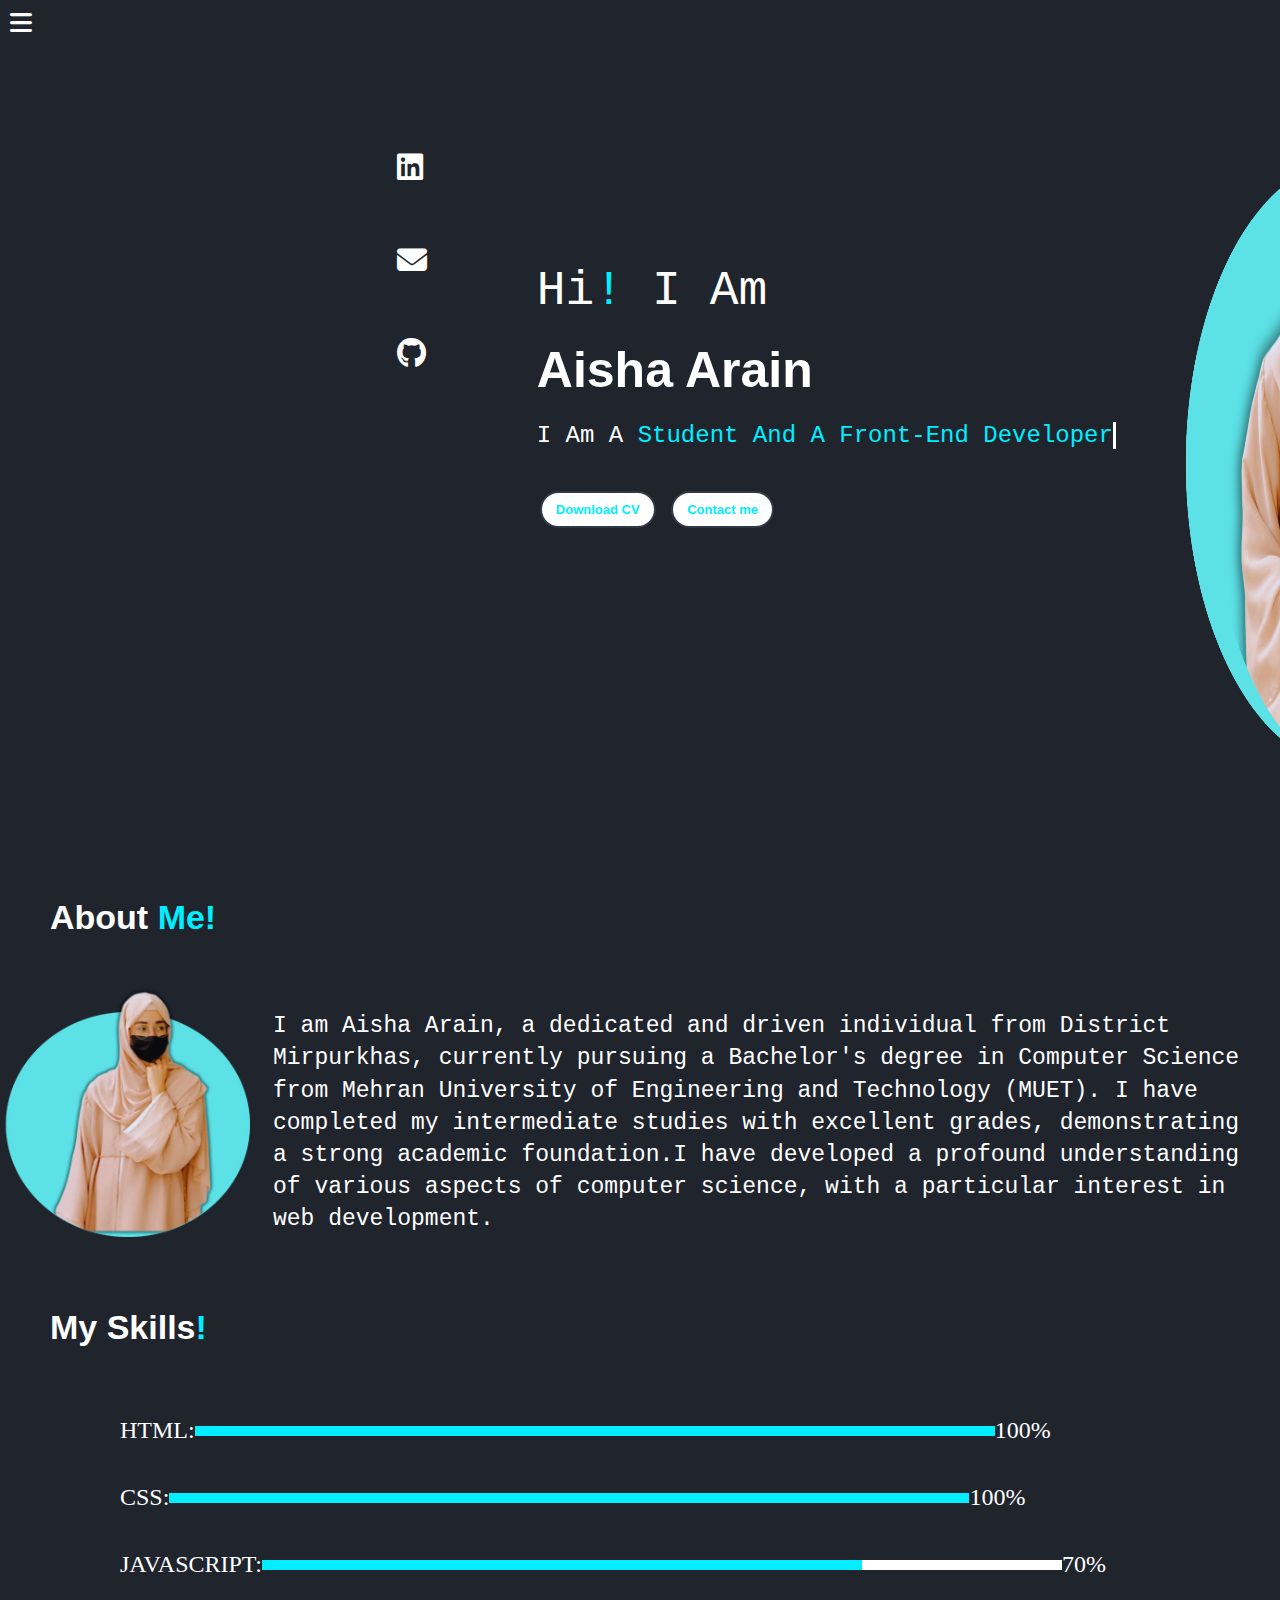
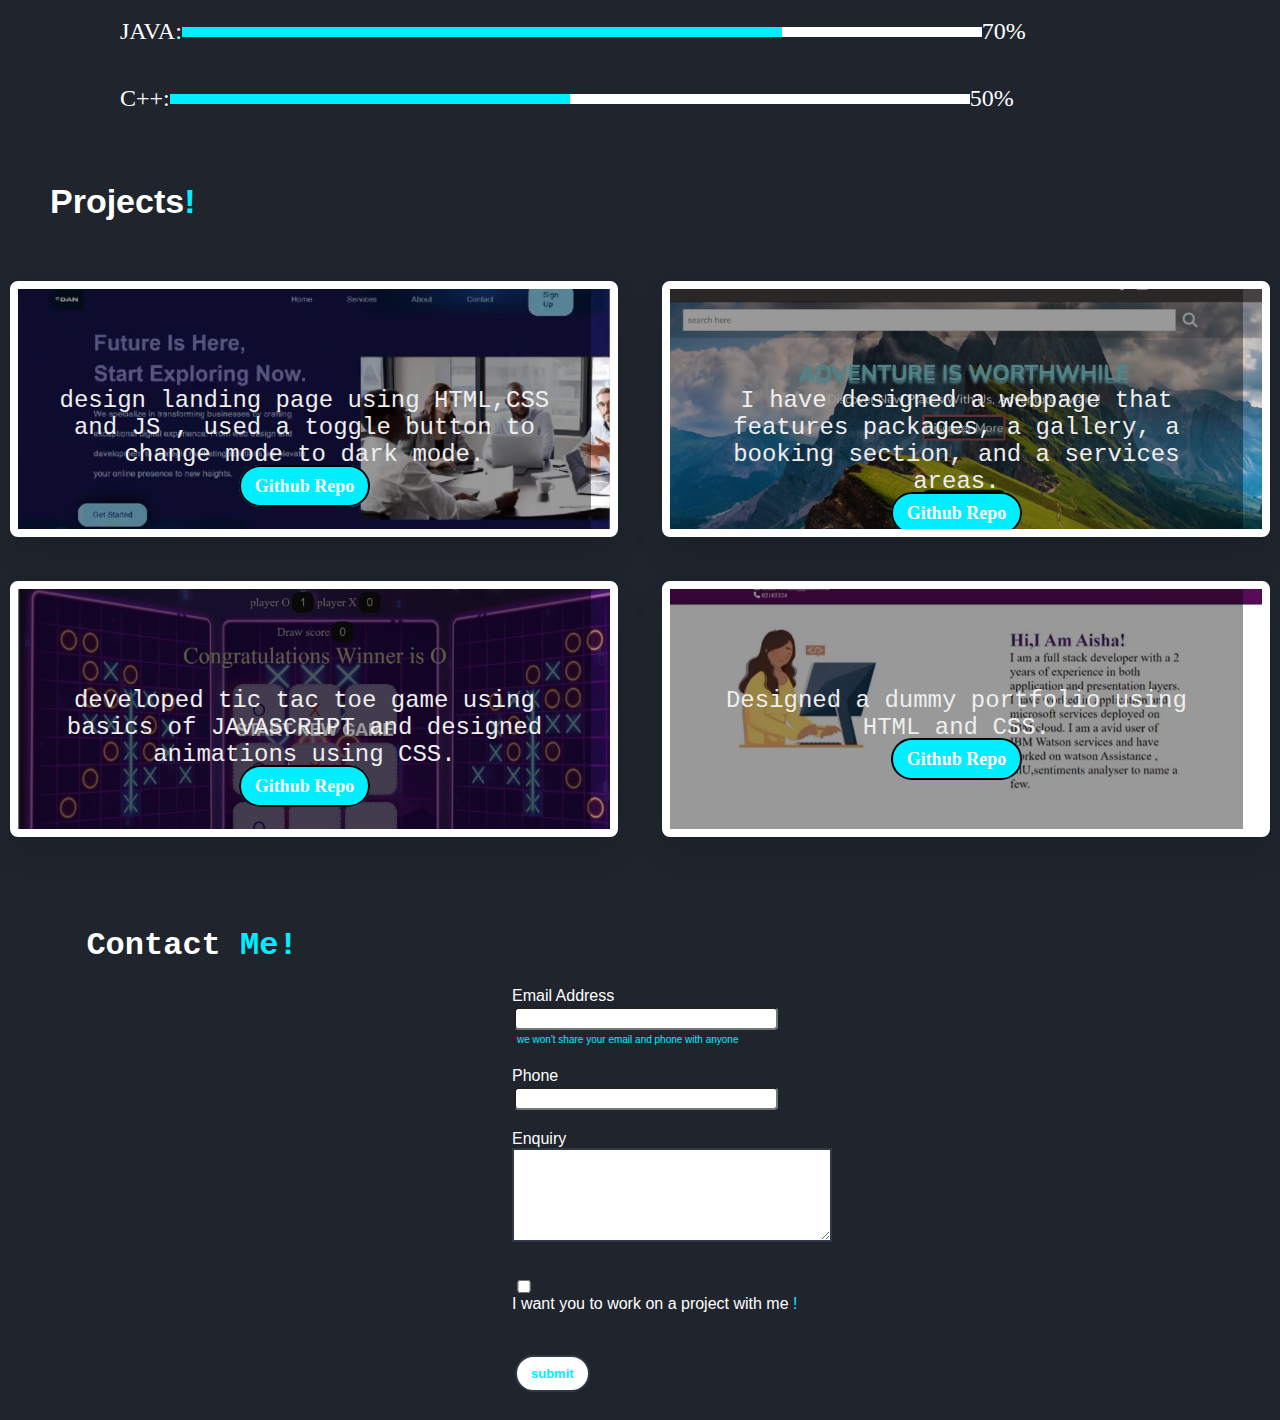
<file: index.html>
<!DOCTYPE html>
<html lang="en">
<head>
    <meta charset="UTF-8">
    <meta name="viewport" content="width=device-width, initial-scale=1.0">
    <title>Document</title>
    <link rel="stylesheet" href="portfolio.css">
    <link rel="stylesheet" href="https://cdnjs.cloudflare.com/ajax/libs/font-awesome/6.5.2/css/all.min.css">
</head>
<body>
        <div class="container">
    <div class="side-bar sidebargo ">
        <nav>
        <ul>
            <li><a href="#home">Home</a></li>
            <li><a href="#about">about</a></li>
            <li><a href="#skills">skills</a></li>
            <li><a href="#projects">projects</a></li>
            <li><a href="#contact">contact me</a></li>
        </ul></nav>
    </div>
    <div class="main">
        <div  class="hamburger">
            <i class="fa-sharp fa-solid fa-bars ham"></i>
            <i class="fa-sharp fa-solid fa-xmark cross"></i></div>
        
<div class="info-container"  id="home">
    <div class="icons">
        <a href="https://www.linkedin.com/in/aisha-arain-049b1a275/"><i class="fa-brands fa-linkedin"></i></a>
       <a href="mailto:aishaarain.aaa@gmail.com"> <i class="fa-solid fa-envelope"></i></a>
        <a href="https://github.com/Aishaarain"><i class="fa-brands fa-github"></i></a>
       
    </div>
<div class="devinfo">
    <div class="hello">Hi<span>!</span> I Am</div>
    <div class="name">Aisha Arain</div>
    <div class="about"> I Am A <span class="span">Student And A Front-End Developer</span>  </div>
    <br>
    <div class="button"> 
        <a href="aisha.pdf"><button>Download CV</button></a>
       <a href="#contact"> <button >Contact me</button></a>
    </div>
</div>
<div class="devpic"><img src="mypic.png"></div>
</div>
    </div></div>
<div class="about content " id="about">
    <h2 >About <span>Me!</span></h2>
    <div class="aboutme">
        
        <img src="about.png" alt="aboutme">

<p> I am Aisha Arain, a dedicated and driven individual from District Mirpurkhas, currently pursuing a Bachelor's degree in Computer Science from Mehran University of Engineering and Technology (MUET). I have completed my intermediate studies with excellent grades, demonstrating a strong academic foundation.I have developed a profound understanding of various aspects of computer science, with a particular interest in web development. 
</p>
</div>
<div class="myskills" id="skills">
    <h2>My Skills<span>!</span></h2>
<div class="skillitem">HTML: <div class="skill"><div class="s1"></div></div>100%</div>
<div class="skillitem">CSS: <div class="skill"><div class="s2"></div></div>100%</div>
<div class="skillitem">JAVASCRIPT: <div class="skill"><div class="s3"></div></div>70%</div>
<div class="skillitem">JAVA: <div class="skill"><div class="s4"></div></div>70%</div>
<div class="skillitem">C++: <div class="skill"><div class="s5"></div></div>50%</div>

</div>
</div>
<div class="projects " id="projects">
    <h2>Projects<span>!</span></h2>
    <div class="box-container">
        <div class="box">
            <img src="landingpage.png" alt="#">
            <div class="content">
                <h3>Digital Agency Landing page</h3>
                <p>design landing page using HTML,CSS and JS , used a toggle button to change mode to dark mode. </p>
                 <a href="https://github.com/Aishaarain/landing-page-website" class="buttons">Github Repo</a>
            </div>
        </div>
        <div class="box">
            <img src="travel.png" alt="">
            <div class="content">
                <h3>Travel Agency Website</h3>
                <p>I have designed a webpage that features packages, a gallery, a booking section, and a services areas.  </p>
                <a href="https://github.com/Aishaarain/agencywebpage" class="buttons">Github Repo</a>
            </div>
        </div>
        <div class="box">
            <img src="tiktactoe.png" alt="">
            <div class="content">
                <h3>Tic-Tac Toe Game</h3>
                <p>developed tic tac toe game using basics of JAVASCRIPT and designed animations using CSS.</p>
                <a href="https://github.com/Aishaarain/tic-tac-toe-game" class="buttons">Github Repo</a>
            </div>
        </div>
        <div class="box">
            <img src="portfoilio.png" alt="">
            <div class="content">
                <h3>dummy portfolio webpage</h3>
                <p>Designed a dummy portfolio using HTML and CSS.</p>
                <a href="https://github.com/Aishaarain/profile-portfolio" class="buttons">Github Repo</a>
            </div>
        </div>
       
        </div>
        <div id="contact" class="contact">
            <h1>Contact <span>Me!</span> </h1>
            <form class="contactform">
                <label class="emaillble" for="email">Email Address</label>
<input required aria-describedby="security" class="email" type="email" id="email" >
<div class="security" id="security">we won't share your email and phone with anyone</div><br>
<label class="celllble" for="cell">Phone</label>
<input class="clientcell" type="phone" id="cell"><br>
<label  for="enquiry">Enquiry</label><textarea  class="enquiry" type="text" id="enquiry" ></textarea><br><br>
<div id="formcheck">
    <input type="checkbox" class="checkbox" id="isclient">
<label for="isclient" class="formcheck">I want you to work on a project with me <span>!</span></label><br><br></div>
<div class="button"><button type="submit" >submit</button></div>
</form> </div>
   
<script src="portfolio.js"></script>
</body>
</html>
</file>
<file: portfolio.css>
@import url('https://fonts.googleapis.com/css2?family=Roboto:ital,wght@0,100;0,300;0,400;0,500;0,700;0,900;1,100;1,300;1,400;1,500;1,700;1,900&display=swap');
*{
    margin: 0;
    padding: 0;
   
    color: var(--text-color);
}
:root
{
--bg-color:#1f242d ;
--sec-bg-color:#323946;
--text-color:#fff;
--main-color:#0ef;
}
.side-bar{
    position: absolute;
    background-color: var(--sec-bg-color);
    width: 350px;
    font-family: 'fira sans', sans-serif;
    height: 100vh;
    transition:transform 0.4s ease-in ;
}
.cross{
    margin-left: 310px;
    
}
span{
    color: var(--main-color);
}
.main{
    /* background-color: aqua; */
    width: 90vw;
    
}
body{
    background-color: var(--bg-color);
}
.container{
    display: flex;
}
.side-bar nav{
   
    padding: 24px;
}
.side-bar nav li{
    list-style: none;
    font-size: 30px;
    padding: 33px 0;
   padding-left: 20px;
}
.side-bar nav li :hover{
    color: var(--main-color);
}
a{
    text-decoration: none;
    color: var(--text-color);
}
.info-container{
    min-height: 400px;
    height: 68vh;
    width: 70vw;
    margin: 144px auto;
    display: flex;
    justify-content: space-around;
 margin-top: 8%;   
   
}
.icons{
    display: flex;
    flex-direction: column;
    font-size: 30px;
    
}
.icons i{
    margin-top: 60px;
    margin-right: 10px;
}
.devpic img{
width:350px;
height: 75vh;
padding-left: 0%;

}
.devinfo{
    display: flex;
    justify-content: center;
    flex-direction: column;
    font-family: "Source Code Pro", monospace;
    margin: 55px;
    font-size: 16px;
    margin-left: 100px;
   
}
.devinfo .about{
    font-size: 150%;
    animation: text2 3s  forwards infinite;
    overflow: hidden;
    border-right: .15em solid var(--text-color); 
    white-space: nowrap;
    
}
@keyframes text2{
    from{
        width: 0;
    }
    to{width:100% ;}
}
.hello{
    font-size: 3em;
}
.name{
font-size: 50px;
font-family: 'fira sans', sans-serif;
margin-top: 23px;
font-weight: bold;

}
.about{
    font-size: 40px;
    margin-top: 23px;
}
.button{
    margin-top: 20px;
}
.button button{
padding: 9px 14px;
border: 2px solid var(--sec-bg-color);
border-radius: 22px;
color: var(--main-color);
background-color:var(--text-color);
font-weight: bold;
font-size: 13px;
margin:4px 3px;
cursor: pointer;
}
.button button:hover{
    background-color:var(--sec-bg-color);
    color: var(--main-color);
}

.buttons{
    padding: 9px 14px;
    border: 2px solid black;
    border-radius: 22px;
    color:var(--text-color);
    background-color: var(--main-color);
    font-weight: bold;
    font-size: 18px;
    margin:4px 3px;
    cursor: pointer;
    }
    .buttons:hover{
        background-color:var(--text-color);
        color:var(--main-color);}
.contact{
    font-family: 'fira sans', sans-serif;
   margin-top: 80px;
   
}
.contactform{
    padding: 0 40%;
    margin: 23px 0px;
    width: 600px;
}
.contact h1{
    font-family: "Source Code Pro", monospace;   
    text-align: center;
    width: 30vw;
}
.security{
    font-size: 10px;
    color: var(--main-color);
    margin: 4px 5px;
}
form input{
    margin: 2px;
    display: flex;
    flex-direction: column;
  width: 20vw;
  border-radius: 4px;
  padding: 2px;
    color:black;
  
}
#formcheck{
flex-direction: row;
}
#formcheck input{
    width: 24px;
    margin: 2px 0;
}
.enquiry{
    padding:30px ;
    width: 20vw;
    border: 2px solid var(--sec-bg-color);
    display: flex;
    color:black;
}
.project{
    margin: 0px 20%;
    font-family: 'fira sans',sans-serif;
    margin-top: 10%;
}
h2{
    margin: 23px;
    font-family: 'fira sans',sans-serif;
}
 p{
    font-family: "Source Code Pro", monospace;
}
.about h2{
    margin: 50px;
    font-size: 34px;
    font-family: 'fira sans',sans-serif;
}
.about p{
    font-family: "Source Code Pro", monospace;   
    font-size: 23px;
    margin: 23px;
}
.aboutme p{
    line-height: 1.4;
}
.skill{
    width: 800px;
    height: 10px;
    background-color:var(--text-color);

}
 
.s1{
    height: 10px;
    width: 100%;
    background-color: var(--main-color);
}
.s2{
    height: 10px;
    width: 100%;
    background-color: var(--main-color);
}
.s3{
    height: 10px;
    width: 75%;
    background-color: var(--main-color);
}
.s4{
    height: 10px;
    width: 75%;
    background-color: var(--main-color);

}
.s5{
    height: 10px;
    width: 50%;
    background-color: var(--main-color);
}
.skills .myskills{
    padding: 12px;
}
 .skillitem{
    font-size: 24px;
    display: flex;
    align-items: center;
    margin: 0px 100px;
    padding: 20px;
}
.aboutme{
    display: flex;
    flex-direction: row;
}
.aboutme img{
    height: 250px;
    width: 300px;
}
.hamburger{
    position: absolute;
    cursor: pointer;
    margin-top: 10px;
    left: 10px;
    font-size: 25px;
}

.sidebargo{

        transform: translate(-443px,0px);
        position: absolute;
    }


.thirdsection {
    text-align: center;
    display: flex;
    justify-content: space-around;

}

.services {
    margin-left: 0px;
    padding-left: 0px;
    box-sizing: border-box;
    box-shadow: -1px 0 10px var(--text-color);
}


.projects .box-container{
    display: flex;
    flex-wrap: wrap;
    gap: 1.5rem;
    
}
.projects .box-container .box{
    overflow: hidden;
    box-shadow: 0 1rem 2rem rgba(0,0,0,.1);
    border: 0.5rem solid #fff;
    border-radius: .5rem;
    flex: 1 1 30rem;
height: 15rem;
width: 15rem;
position: relative;
justify-content: space-around;
margin: 10px ;
margin-left: 10px;
}
.projects .box-container .box img{
    height: 100%;
    width: 100%;
    object-fit: cover;
}
.projects h2{
    margin: 50px;
    font-size: 34px;
    font-family: 'fira sans',sans-serif;
}
.projects .box-container .box .content{
    position: absolute;
   top: 0%; left: 0%;
    height: 100%;
    width: 90%;
    text-align:center;
    background: rgba(0,0,0,.4);
    padding: 20px;
    padding-top: 10%;
    z-index: 1;
    
}
.projects .box-container .box .content h3{
    color: var(--main-color);
    font-size: 30px;
    animation: text 5s  forwards infinite;
    overflow: hidden;
    white-space: nowrap;
    font-size: 1.6rem;
    width: 0;
    text-transform: capitalize;
}
@keyframes text{
    from{
        width: 0;
    }
    to{width:70% ;}
}

.projects .box-container .box .content p{
    font-size: 1.5rem;
    color: #eee;
    padding: .5rem 0;
}
i:hover{
    color: var(--main-color);
}




@media (max-width:858px){
    .info-container{
        margin-top: 20%;
        min-width: 700px;
    }
    .icons i{
        margin-left: 20px;
    }
}
@media  (max-width:935px){
    .devpic img{
        min-height: 500px;
        min-width: 300px;
    }
    .info-container {
        min-height: 500px;
    }
   
    .side-bar{
       width: 280px;
    }
    .cross{
        margin-left: 248px;
    }
    .aboutme{
        min-width: 900px;
        transform: scale(1.2, 1);
        margin-left: 150px;
}
.skillitem{
    min-width: 800px;
    transform: scale(1.2, 1);
  margin-left: 150px;
}

.projects .box-container .box{
    min-width: 900px;
    transform: scale(1, 1);
    left: 10%;
    min-height: 300px;
   
}
.projects .box-container .box .content{
    width: 100%;
    padding: 30px;
    padding-top:10%;
   
}
.contactform{
    width:300px ;
    scale: 1.2;
    padding-top:30px ;
    font-size: 20px;
    }
    .contact input{
        width: 300px;
    }
    .contact textarea{
        width: 300px;   
    }
    .contact h1{
        margin-left: 30px;
        padding-bottom: 10px;
    }
    
}
@media (max-width:550px){
    .aboutme img{
       min-height: 400px;
        min-width: 200px;
    }
    .devpic img{
        min-height: 500px;
        min-width: 300px;
    }
    .contactform{
    width:300px ;
    scale: 1.2;
    padding-top:30px ;
    font-size: 20px;
    }
    .contact input{
        width: 300px;
        color:black;
    }
    .contact textarea{
        width: 300px;   
    }
    .security
    {
        font-size: 15px;
    }
   
        .skillitem{
            min-width: 500px;
            transform: scale(1.5, 1);
          margin-left: 150px;
        }
       
    .contact h1{
        margin-left: 30px;
        padding-bottom: 10px;
    }
    
}
@media (max-width:550px){
    .aboutme{
        min-width: 500px;
        transform: scale(1.9, 1);
        display: inline-block;
  font-size: 25px;
  height: 100px;
  margin-left: 300px;
    }
    .hamburger{
        top: 10px;
        left: 15px;
    }
}
@media (max-width:360px) {
    .info-container .devinfo{
margin-left: 10%;
width: 300px;}
}
.info-container .icons{
    margin-left: 30%;
}
</file>
